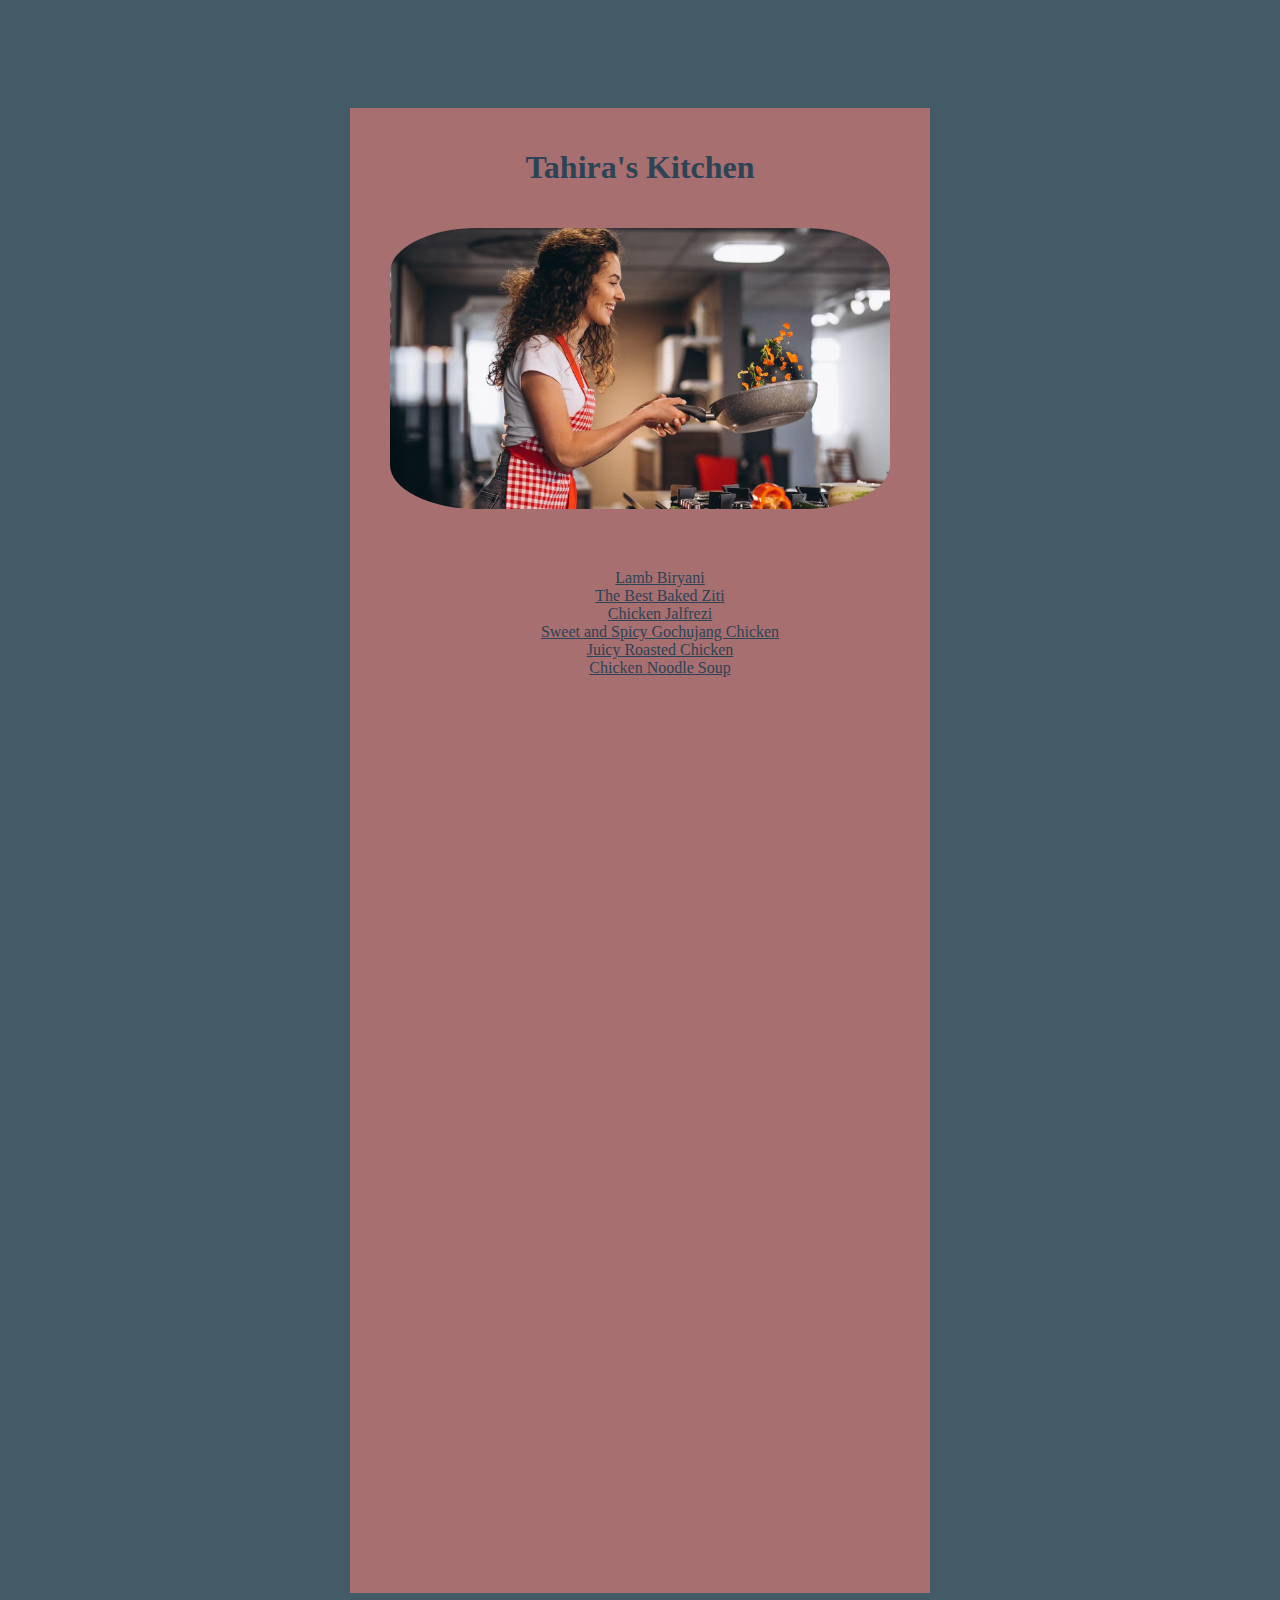
<file: index.html>
<!DOCTYPE html>
<html lang="en">
<head>
    <meta charset="UTF-8">
    <meta http-equiv="X-UA-Compatible" content="IE=edge">
    <meta name="viewport" content="width=device-width, initial-scale=1.0">
    <link rel="stylesheet" href="styles.css">
    <title>Odin Recipes</title>
</head>
<body>
    <div class="container">
    <sectipn>
    <h1>Tahira's Kitchen</h1>
    <img src="/images/cooking.avif" width="500px">
</sectipn>
    <div class="recipelist">
    <ul class="list">
       <a href="/recipes/biryani.html"><li>Lamb Biryani</li><a></a>
       <a href="/recipes/pasta.html"><li>The Best Baked Ziti</li></a> 
        <a href="/recipes/jalfrezi.html"><li>Chicken Jalfrezi</li></a>
       <a href="/recipes/gochujan.html"> <li>Sweet and Spicy Gochujang Chicken</li></a>
       <a href="/recipes/roast-chicken.html"><li>Juicy Roasted Chicken</li></a> 
        <a href="/recipes/soup.html"><li>Chicken Noodle Soup</li></a>
    </ul>
</div>
    </div>
</body>
</html>
</file>
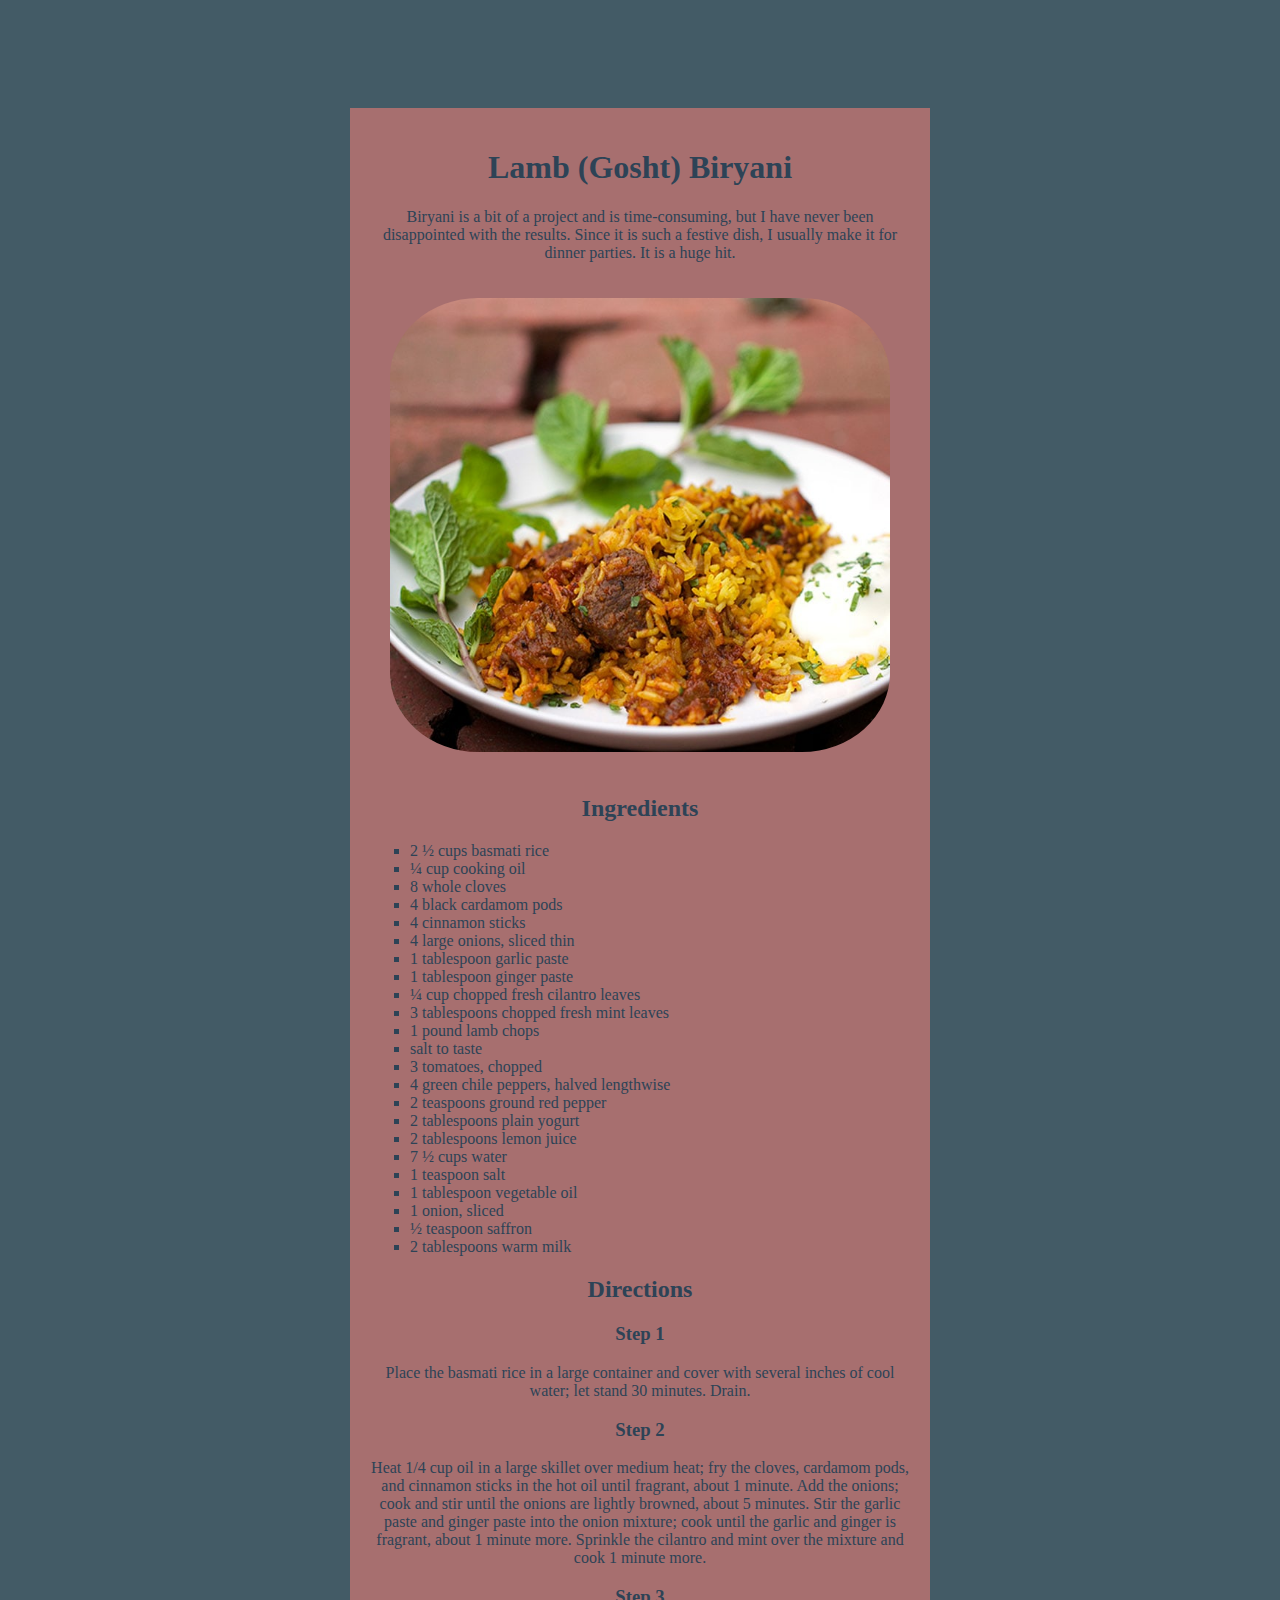
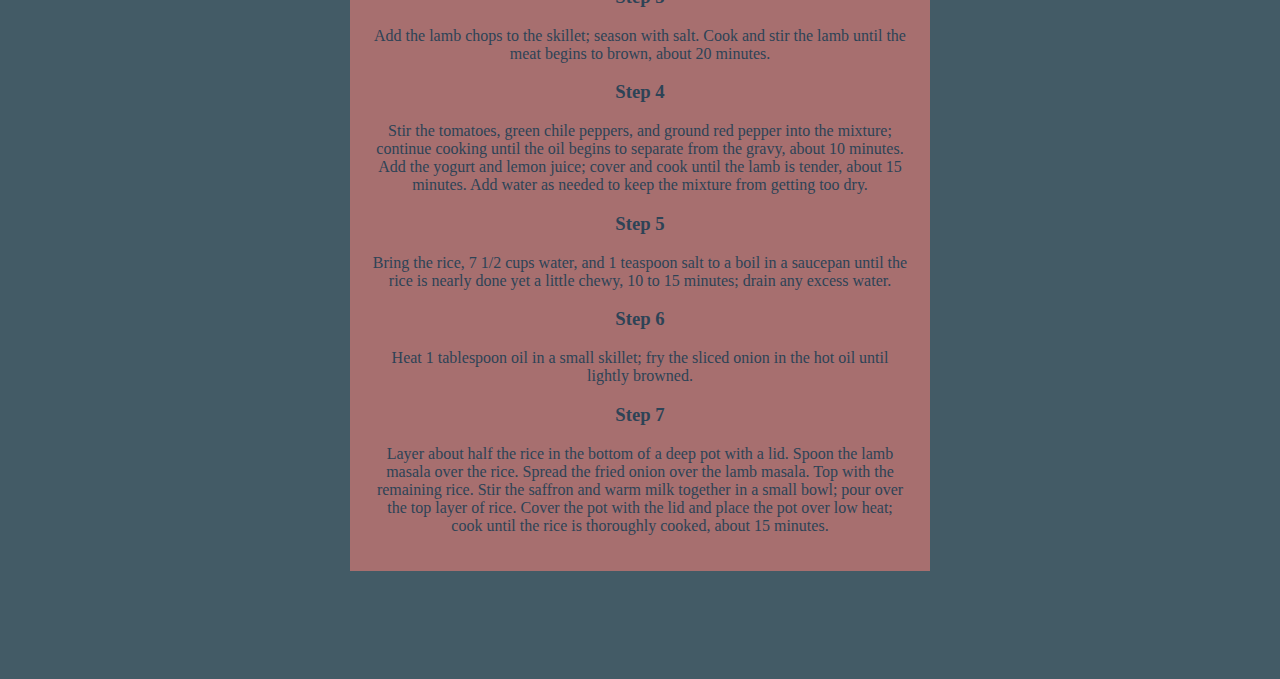
<file: recipes/biryani.html>
<!DOCTYPE html>
<html lang="en">
<head>
    <meta charset="UTF-8">
    <meta http-equiv="X-UA-Compatible" content="IE=edge">
    <meta name="viewport" content="width=device-width, initial-scale=1.0">
    <link rel="stylesheet" href="../styles.css">
    <title>Lamb Biryani</title>
</head>
<body>
    <div class="container">
    <section>
    <h1>Lamb (Gosht) Biryani</h1>
    <p>Biryani is a bit of a project and is time-consuming, but I have never been disappointed with the results. Since it is such a festive dish, I usually make it for dinner parties. It is a huge hit.</p>
    <img src="../images/lamb-biryani-680-web.jpg" alt="biryani" width="500">
</section>
    <h2>Ingredients</h2>
    <ul id="ingredients">
        <li>2 ½ cups basmati rice</li>
        <li>¼ cup cooking oil</li>
        <li>8 whole cloves</li>
        <li>4 black cardamom pods</li>
        <li>4 cinnamon sticks</li>
        <li>4 large onions, sliced thin</li>
        <li>1 tablespoon garlic paste</li>
        <li>1 tablespoon ginger paste</li>
        <li>¼ cup chopped fresh cilantro leaves</li>
        <li>3 tablespoons chopped fresh mint leaves</li>
        <li>1 pound lamb chops</li>
        <li>salt to taste</li>
        <li>3 tomatoes, chopped</li>
        <li>4 green chile peppers, halved lengthwise</li>
        <li>2 teaspoons ground red pepper</li>
        <li>2 tablespoons plain yogurt</li>
        <li>2 tablespoons lemon juice</li>
        <li>7 ½ cups water</li>
        <li>1 teaspoon salt</li>
        <li>1 tablespoon vegetable oil</li>
        <li>1 onion, sliced</li>
        <li>½ teaspoon saffron</li>
        <li>2 tablespoons warm milk</li>
    </ul>
        <h2>Directions</h2>
        <h3>Step 1</h3>
        <p>Place the basmati rice in a large container and cover with several inches of cool water; let stand 30 minutes. Drain.</p>
        <h3>Step 2</h3>
        <p>Heat 1/4 cup oil in a large skillet over medium heat; fry the cloves, cardamom pods, and cinnamon sticks in the hot oil until fragrant, about 1 minute. Add the onions; cook and stir until the onions are lightly browned, about 5 minutes. Stir the garlic paste and ginger paste into the onion mixture; cook until the garlic and ginger is fragrant, about 1 minute more. Sprinkle the cilantro and mint over the mixture and cook 1 minute more.</p>
        <h3>Step 3</h3>
        <p>Add the lamb chops to the skillet; season with salt. Cook and stir the lamb until the meat begins to brown, about 20 minutes.</p>
        <h3> Step 4</h3>
        <p>
            Stir the tomatoes, green chile peppers, and ground red pepper into the mixture; continue cooking until the oil begins to separate from the gravy, about 10 minutes. Add the yogurt and lemon juice; cover and cook until the lamb is tender, about 15 minutes. Add water as needed to keep the mixture from getting too dry.
            
            </p>
        <h3>Step 5</h3>
        <p>Bring the rice, 7 1/2 cups water, and 1 teaspoon salt to a boil in a saucepan until the rice is nearly done yet a little chewy, 10 to 15 minutes; drain any excess water.

        </p>
        <h3>Step 6</h3>
        <p>Heat 1 tablespoon oil in a small skillet; fry the sliced onion in the hot oil until lightly browned.</p>
        <h3> Step 7</h3>
        <p>Layer about half the rice in the bottom of a deep pot with a lid. Spoon the lamb masala over the rice. Spread the fried onion over the lamb masala. Top with the remaining rice. Stir the saffron and warm milk together in a small bowl; pour over the top layer of rice. Cover the pot with the lid and place the pot over low heat; cook until the rice is thoroughly cooked, about 15 minutes.</p>
    </div>
    
</body>
</html>
</file>
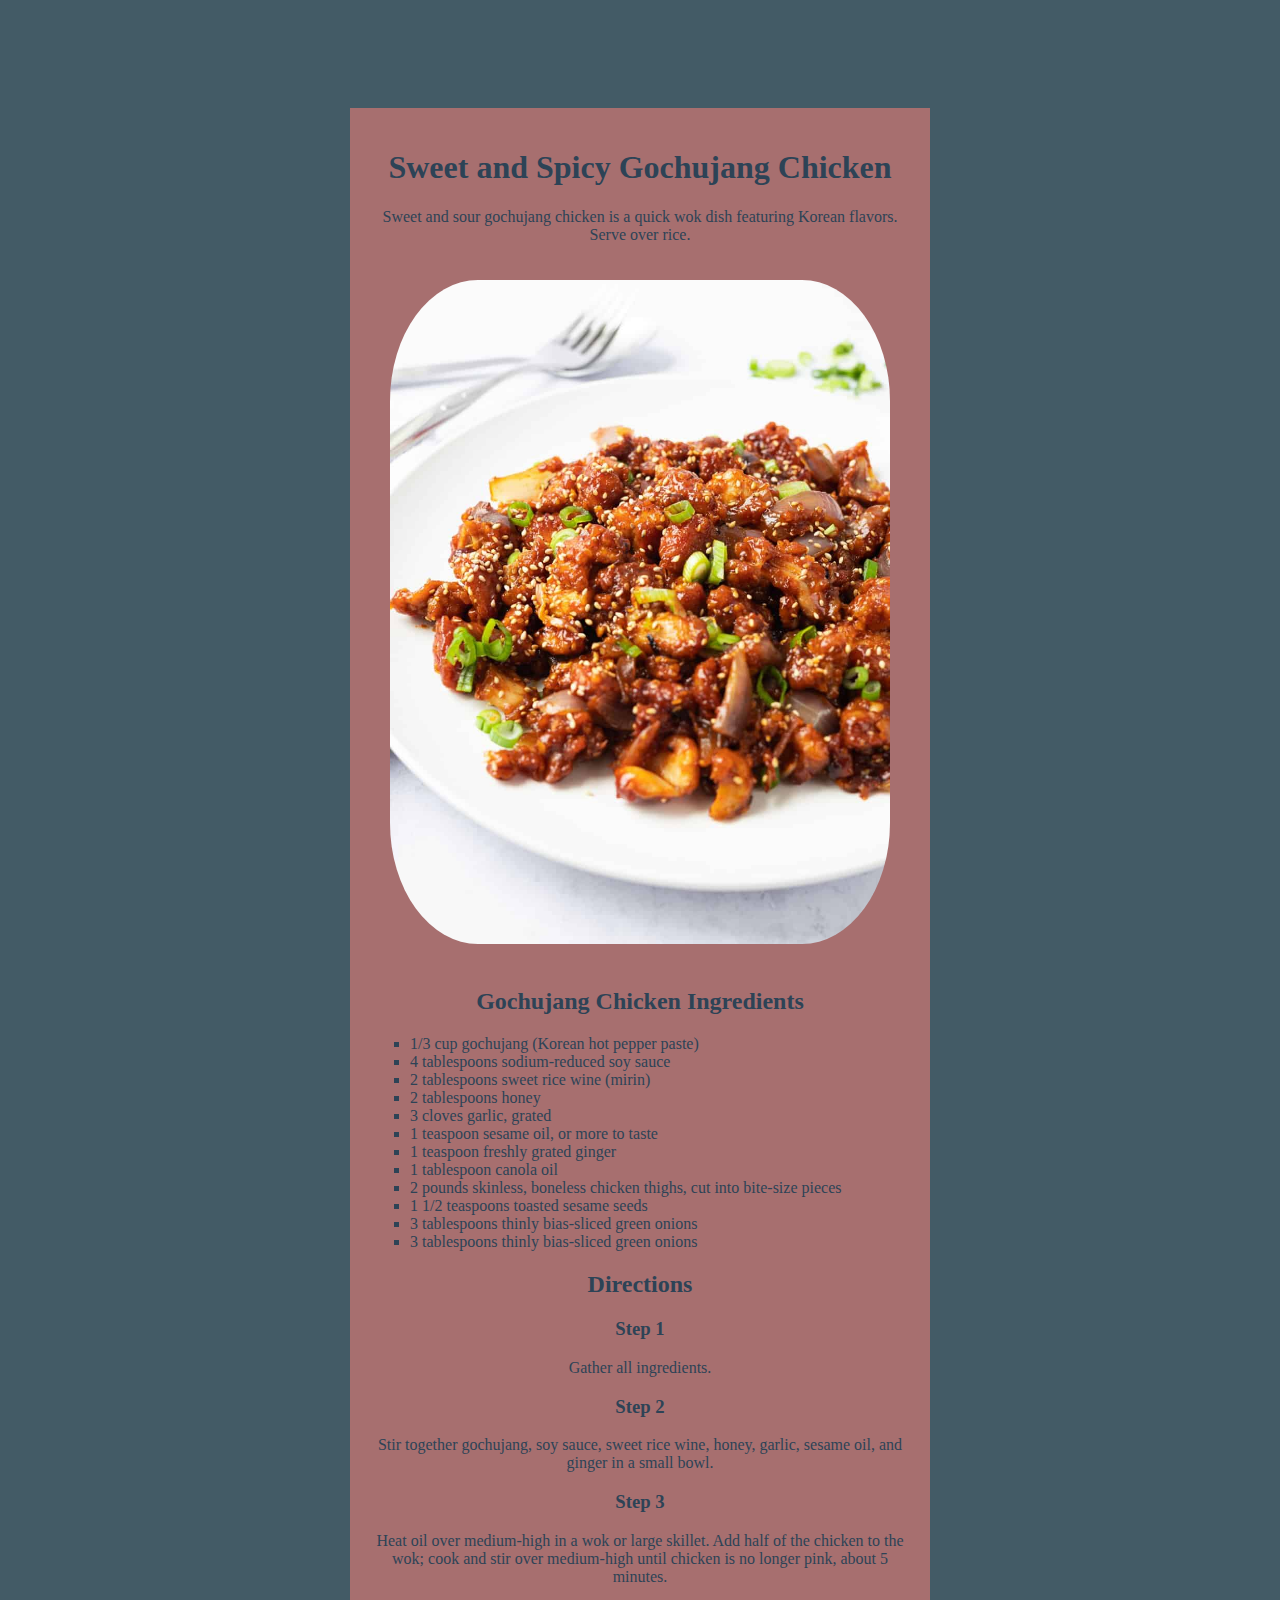
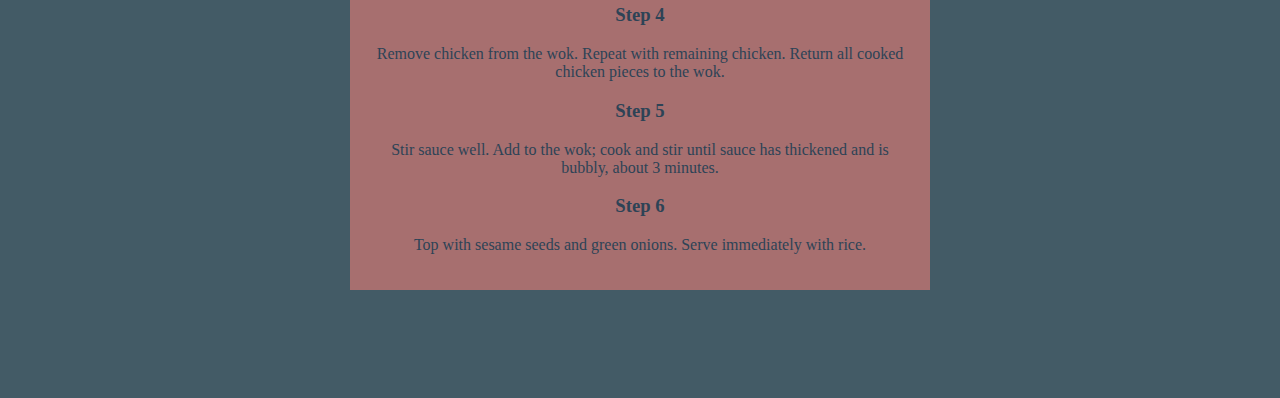
<file: recipes/gochujan.html>
<!DOCTYPE html>
<html lang="en">
<head>
    <meta charset="UTF-8">
    <meta http-equiv="X-UA-Compatible" content="IE=edge">
    <meta name="viewport" content="width=device-width, initial-scale=1.0">
    <link rel="stylesheet" href="../styles.css">
    <title>Sweet and Spicy Gochujang Chicken</title>
</head>
<body>
    <div class="container">
    <section>
    <h1>Sweet and Spicy Gochujang Chicken</h1>
    <p>Sweet and sour gochujang chicken is a quick wok dish featuring Korean flavors. Serve over rice.</p>
    <img src="../images/Korean-Gochujang-Chicken-3.jpg" alt="gochujang" width="500">
</section>
    
    <h2>Gochujang Chicken Ingredients</h2>
    <ul id="ingredients">
        <li>1/3 cup gochujang (Korean hot pepper paste)</li>
        <li>4 tablespoons sodium-reduced soy sauce</li>
        <li>2 tablespoons sweet rice wine (mirin)</li>
        <li>2 tablespoons honey</li>
        <li>3 cloves garlic, grated</li>
        <li>1 teaspoon sesame oil, or more to taste</li>
        <li>1 teaspoon freshly grated ginger</li>
        <li>1 tablespoon canola oil</li>
        <li>2 pounds skinless, boneless chicken thighs, cut into bite-size pieces

        </li>
        <li>1 1/2 teaspoons toasted sesame seeds</li>
        <li>3 tablespoons thinly bias-sliced green onions</li>
        <li>3 tablespoons thinly bias-sliced green onions</li>
        
    </ul>
    <h2>Directions</h2>
    <h3>Step 1</h3>
    <p>Gather all ingredients.</p>
    <h3>Step 2</h3>
    <p>Stir together gochujang, soy sauce, sweet rice wine, honey, garlic, sesame oil, and ginger in a small bowl.

    </p>
    <h3>Step 3</h3>
    <p>Heat oil over medium-high in a wok or large skillet. Add half of the chicken to the wok; cook and stir over medium-high until chicken is no longer pink, about 5 minutes.</p>
    <h3>Step 4</h3>
    <p>Remove chicken from the wok. Repeat with remaining chicken. Return
        all cooked chicken pieces to the wok.</p>
    <h3>Step 5</h3>
    <p>Stir sauce well. Add to the wok; cook and stir until sauce has thickened and is bubbly, about 3 minutes.</p>
    <h3>Step 6</h3>
    <p>Top with sesame seeds and green onions. Serve immediately with rice.</p>
</div>
</body>
</html>
</file>
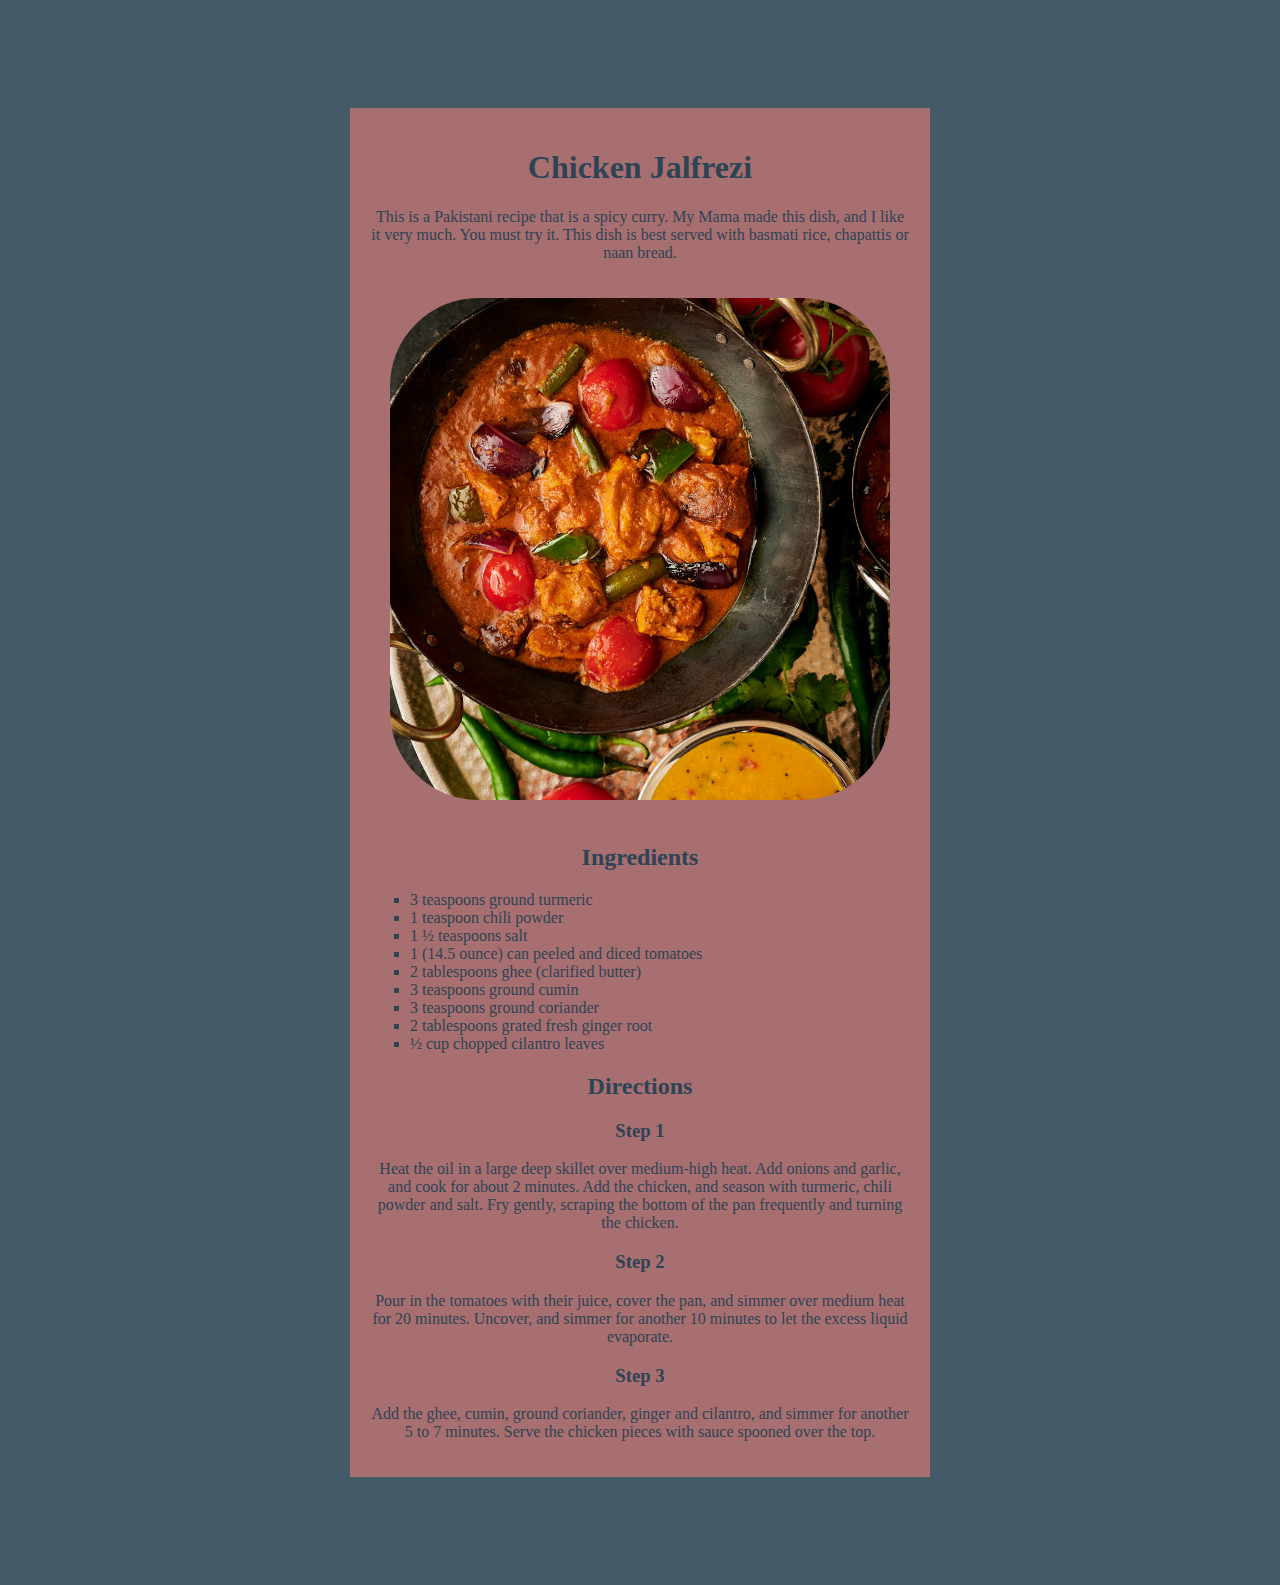
<file: recipes/jalfrezi.html>
<!DOCTYPE html>
<html lang="en">
<head>
    <meta charset="UTF-8">
    <meta http-equiv="X-UA-Compatible" content="IE=edge">
    <meta name="viewport" content="width=device-width, initial-scale=1.0">
    <link rel="stylesheet" href="../styles.css">
    <title>Chicken Jalfrezi</title>
</head>
<body>
    <div class="container">
    <section>
    <h1>Chicken Jalfrezi</h1>
    <p>This is a Pakistani recipe that is a spicy curry. My Mama made this dish, and I like it very much. You must try it. This dish is best served with basmati rice, chapattis or naan bread.</p>
    <img src="../images/jalfrezirestaurantstyletopbowl.jpg" alt="jalfrezi" width="500">
</section>
    <h2>Ingredients</h2>
    <ul id="ingredients">
        <li>3 teaspoons ground turmeric</li>
        <li>1 teaspoon chili powder</li>
        <li>1 ½ teaspoons salt</li>
        <li>1 (14.5 ounce) can peeled and diced tomatoes</li>
        <li>2 tablespoons ghee (clarified butter)</li>
        <li>3 teaspoons ground cumin</li>
        <li>3 teaspoons ground coriander</li>
        <li>2 tablespoons grated fresh ginger root</li>
        <li>½ cup chopped cilantro leaves</li>

    </ul>
    <h2>Directions</h2>
    <h3>Step 1</h3>
    <p>Heat the oil in a large deep skillet over medium-high heat. Add onions and garlic, and cook for about 2 minutes. Add the chicken, and season with turmeric, chili powder and salt. Fry gently, scraping the bottom of the pan frequently and turning the chicken.</p>
    <h3>Step 2</h3>
    <p>Pour in the tomatoes with their juice, cover the pan, and simmer over medium heat for 20 minutes. Uncover, and simmer for another 10 minutes to let the excess liquid evaporate.

    </p>
    <h3>Step 3</h3>
    <p>Add the ghee, cumin, ground coriander, ginger and cilantro, and simmer for another 5 to 7 minutes. Serve the chicken pieces with sauce spooned over the top.

    </p>
</div>
</body>
</html>
</file>
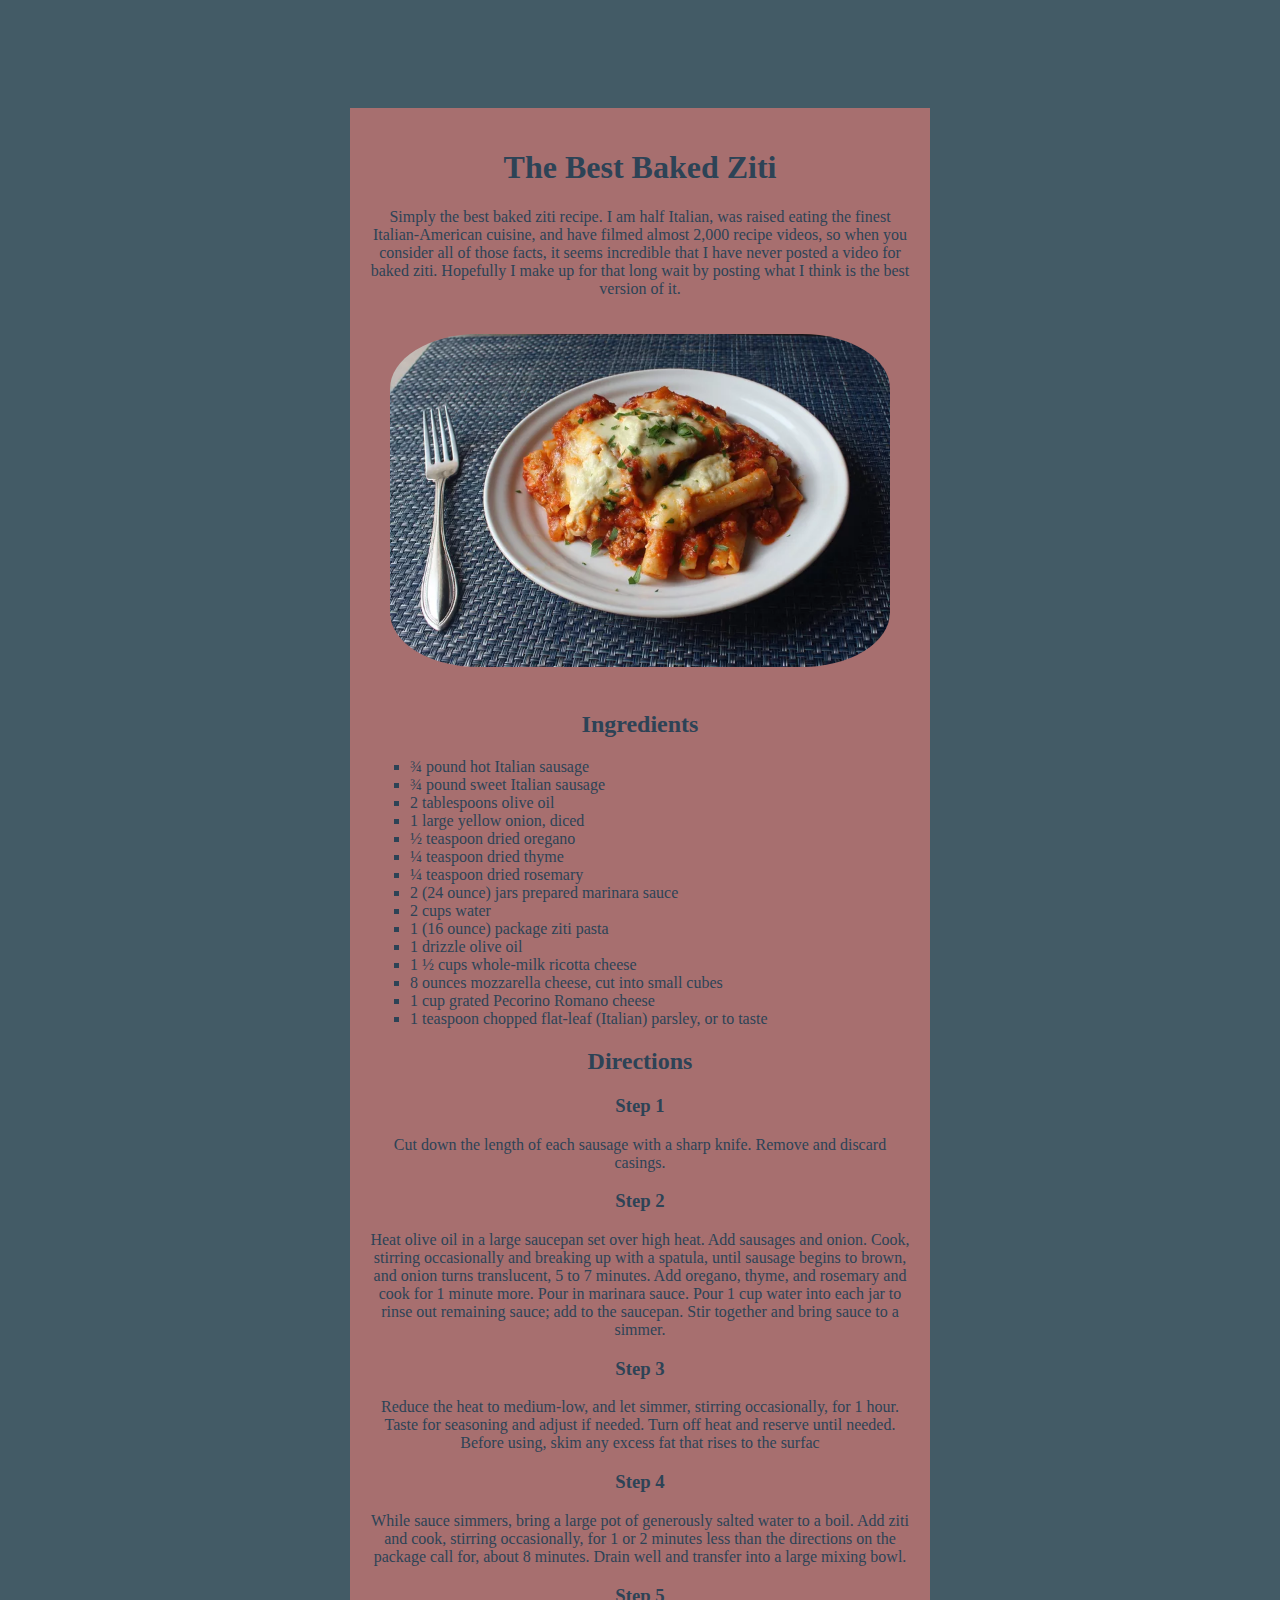
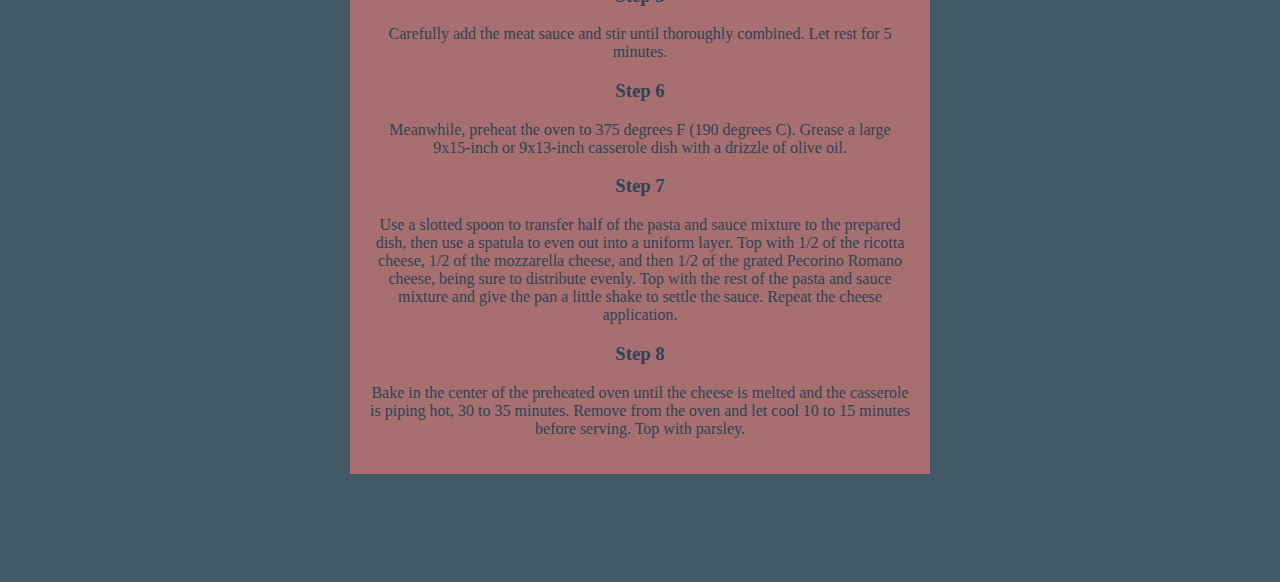
<file: recipes/pasta.html>
<!DOCTYPE html>
<html lang="en">
<head>
    <meta charset="UTF-8">
    <meta http-equiv="X-UA-Compatible" content="IE=edge">
    <meta name="viewport" content="width=device-width, initial-scale=1.0">
    <link rel="stylesheet" href="../styles.css">
    <title>The Best Baked Ziti</title>
</head>
<body>
    <div class="container">
    <section>
    <h1>The Best Baked Ziti</h1>
    <p>Simply the best baked ziti recipe. I am half Italian, was raised eating the finest Italian-American cuisine, and have filmed almost 2,000 recipe videos, so when you consider all of those facts, it seems incredible that I have never posted a video for baked ziti. Hopefully I make up for that long wait by posting what I think is the best version of it.</p>
    <img src="../images/8564989-the-best-baked-ziti-chef-john-2000-8dd0231810274f7e9e70b22a8b37fb5d.webp" alt="pasta" width="500">
</section>
    <h2>Ingredients</h2>
    <ul id="ingredients">
        <li>¾ pound hot Italian sausage</li>
        <li>¾ pound sweet Italian sausage</li>
        <li>2 tablespoons olive oil</li>
        <li>1 large yellow onion, diced</li>
        <li>½ teaspoon dried oregano</li>
        <li>¼ teaspoon dried thyme</li>
        <li>¼ teaspoon dried rosemary</li>
        <li>2 (24 ounce) jars prepared marinara sauce </li>
        <li>2 cups water</li>
        <li>1 (16 ounce) package ziti pasta</li>
        <li>1 drizzle olive oil</li>
        <li>1 ½ cups whole-milk ricotta cheese</li>
        <li>8 ounces mozzarella cheese, cut into small cubes</li>
        <li>1 cup grated Pecorino Romano cheese</li>
        <li>1 teaspoon chopped flat-leaf (Italian) parsley, or to taste</li>
    </ul>
    <h2>Directions</h2>
    <h3>Step 1</h3>
    <p>Cut down the length of each sausage with a sharp knife. Remove and discard casings.</p>
    <h3>Step 2</h3>
    <p>Heat olive oil in a large saucepan set over high heat. Add sausages and onion. Cook, stirring occasionally and breaking up with a spatula, until sausage begins to brown, and onion turns translucent, 5 to 7 minutes. Add oregano, thyme, and rosemary and cook for 1 minute more. Pour in marinara sauce. Pour 1 cup water into each jar to rinse out remaining sauce; add to the saucepan. Stir together and bring sauce to a simmer.</p>
    <h3>Step 3</h3>
    <p>Reduce the heat to medium-low, and let simmer, stirring occasionally, for 1 hour. Taste for seasoning and adjust if needed. Turn off heat and reserve until needed. Before using, skim any excess fat that rises to the surfac</p>
    <h3>Step 4</h3>
    <p>While sauce simmers, bring a large pot of generously salted water to a boil. Add ziti and cook, stirring occasionally, for 1 or 2 minutes less than the directions on the package call for, about 8 minutes. Drain well and transfer into a large mixing bowl.</p>
    <h3>Step 5</h3>
    <p>Carefully add the meat sauce and stir until thoroughly combined. Let rest for 5 minutes.</p>
    <h3>Step 6</h3>
    <p>Meanwhile, preheat the oven to 375 degrees F (190 degrees C). Grease a large 9x15-inch or 9x13-inch casserole dish with a drizzle of olive oil.</p>
    <h3>Step 7</h3>
    <p>Use a slotted spoon to transfer half of the pasta and sauce mixture to the prepared dish, then use a spatula to even out into a uniform layer. Top with 1/2 of the ricotta cheese, 1/2 of the mozzarella cheese, and then 1/2 of the grated Pecorino Romano cheese, being sure to distribute evenly. Top with the rest of the pasta and sauce mixture and give the pan a little shake to settle the sauce. Repeat the cheese application.

    </p>
    <h3>Step 8</h3>
    <p>Bake in the center of the preheated oven until the cheese is melted and the casserole is piping hot, 30 to 35 minutes. Remove from the oven and let cool 10 to 15 minutes before serving. Top with parsley.</p>
</body>
</div>
</html>
</file>
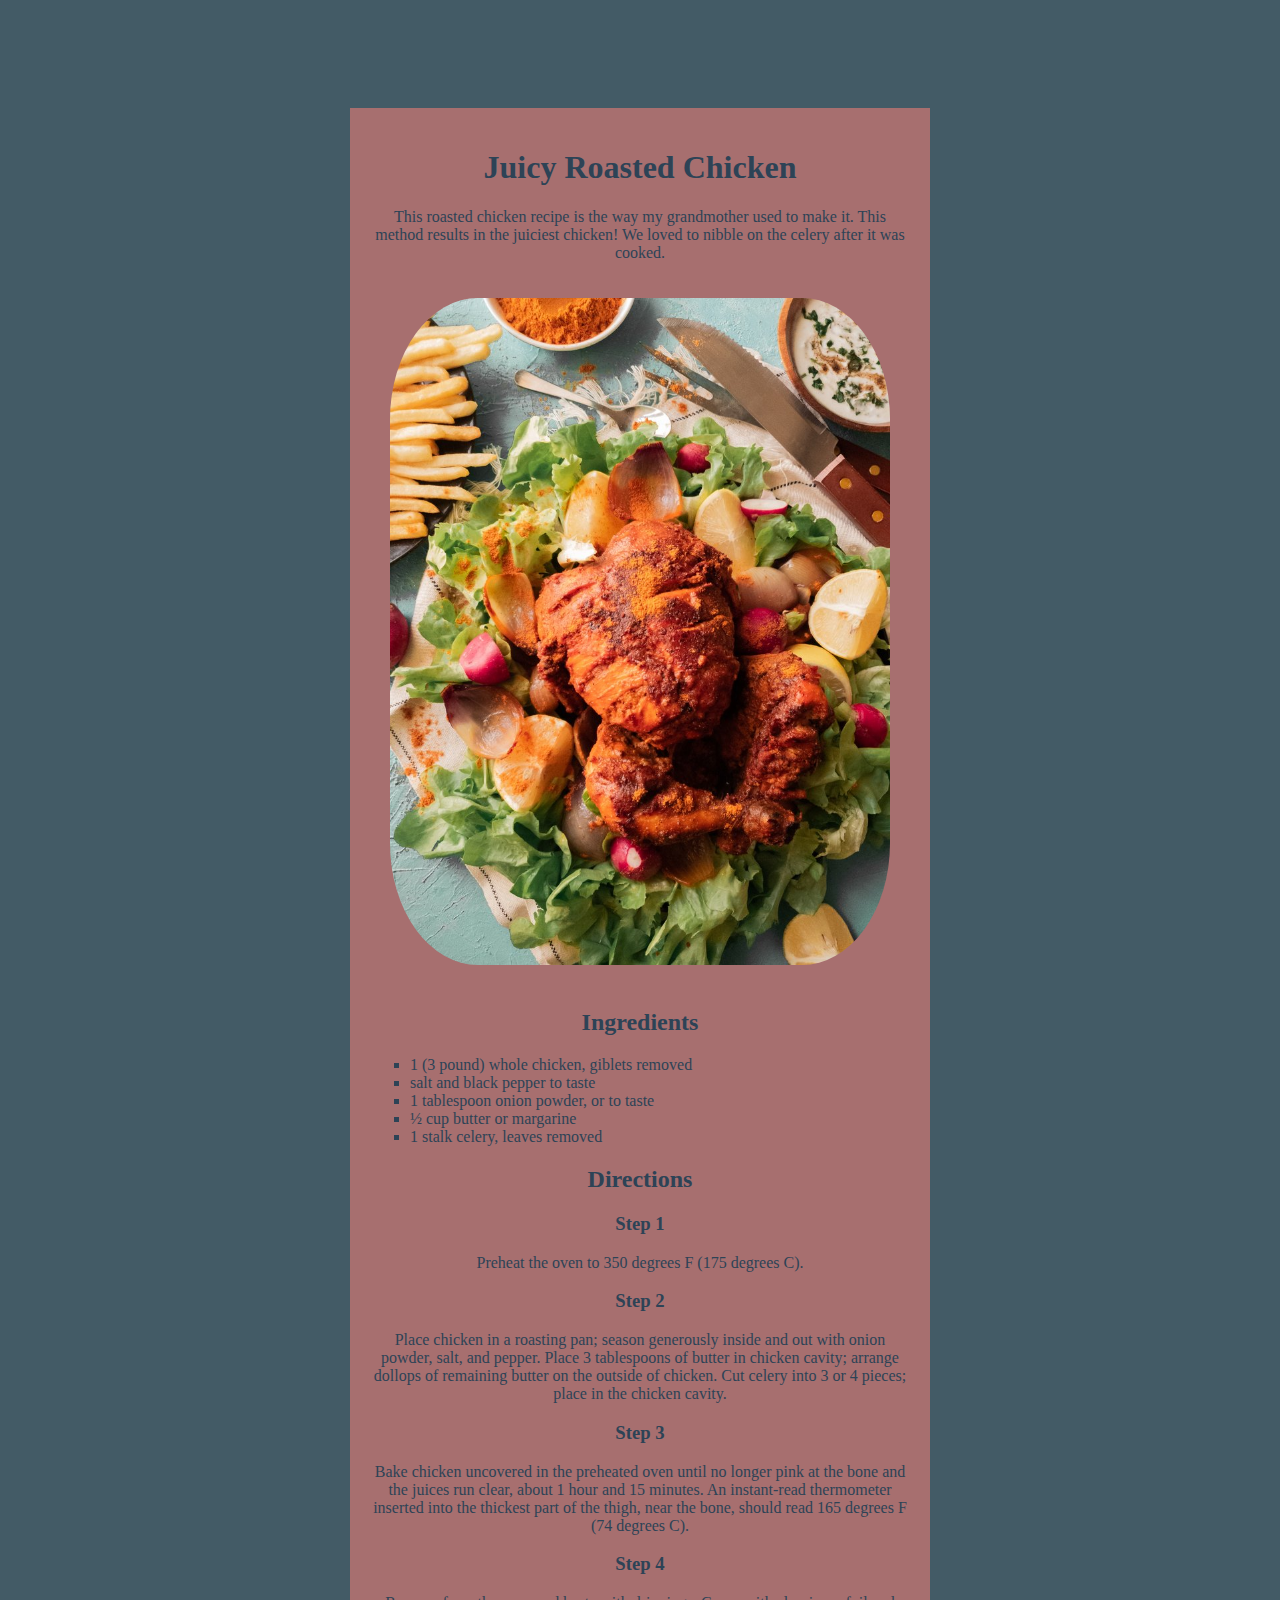
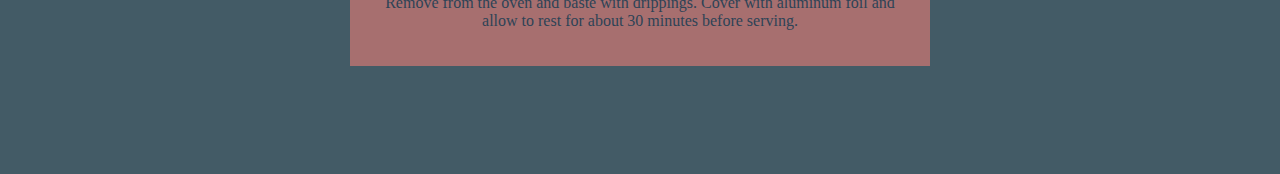
<file: recipes/roast-chicken.html>
<!DOCTYPE html>
<html lang="en">
<head>
    <meta charset="UTF-8">
    <meta http-equiv="X-UA-Compatible" content="IE=edge">
    <meta name="viewport" content="width=device-width, initial-scale=1.0">
    <link rel="stylesheet" href="../styles.css">
    <title>Juicy Roasted Chicken</title>
</head>
<body>
    <div class="container">
        <section>
    <h1>Juicy Roasted Chicken</h1>
    <p>This roasted chicken recipe is the way my grandmother used to make it. This method results in the juiciest chicken! We loved to nibble on the celery after it was cooked.</p>
    <img src="../images/lahori-chargha-13.jpg" alt="chicken-roast" width="500">
</section>
    <h2>Ingredients</h2>
    <ul id="ingredients">
        <li>1 (3 pound) whole chicken, giblets removed</li> 
        <li>salt and black pepper to taste</li> 
        <li>1 tablespoon onion powder, or to taste</li> 
        <li>½ cup butter or margarine</li> 
        <li>1 stalk celery, leaves removed</li> 
    </ul>
    <h2>Directions</h2>
    <h3>Step 1</h3>
    <p>Preheat the oven to 350 degrees F (175 degrees C).</p>
    <h3>Step 2</h3>
    <p>Place chicken in a roasting pan; season generously inside and out with onion powder, salt, and pepper. Place 3 tablespoons of butter in chicken cavity; arrange dollops of remaining butter on the outside of chicken. Cut celery into 3 or 4 pieces; place in the chicken cavity.

    </p>
    <h3>Step 3</h3>
    <p>Bake chicken uncovered in the preheated oven until no longer pink at the bone and the juices run clear, about 1 hour and 15 minutes. An instant-read thermometer inserted into the thickest part of the thigh, near the bone, should read 165 degrees F (74 degrees C).

    </p>
    <h3>Step 4</h3>
    <p>Remove from the oven and baste with drippings. Cover with aluminum foil and allow to rest for about 30 minutes before serving.

    </p>
</div>
</body>
</html>
</file>
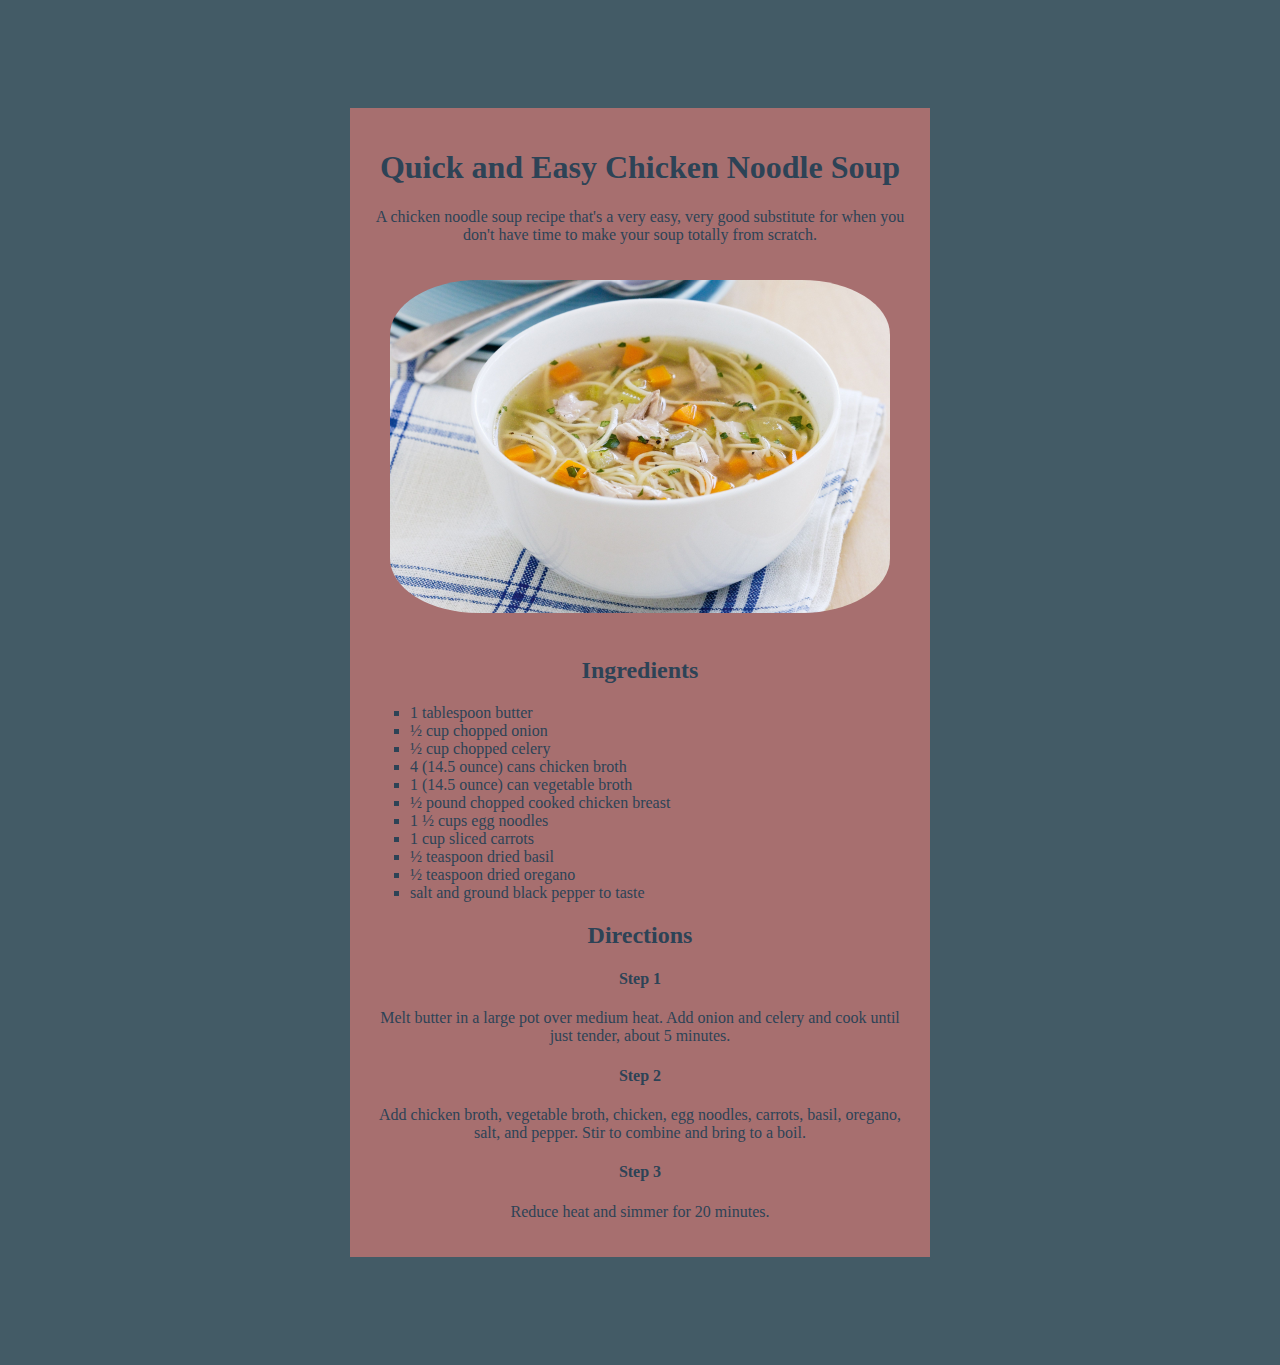
<file: recipes/soup.html>
<!DOCTYPE html>
<html lang="en">
<head>
    <meta charset="UTF-8">
    <meta http-equiv="X-UA-Compatible" content="IE=edge">
    <meta name="viewport" content="width=device-width, initial-scale=1.0">
    <link rel="stylesheet" href="../styles.css">
    <title>Chicken Noodle Soup</title>
</head>
<body>
    <div class="container">
        <section>
    <h1>Quick and Easy Chicken Noodle Soup</h1>
    <p>A chicken noodle soup recipe that's a very easy, very good substitute for when you don't have time to make your soup totally from scratch.</p>
    <img src="../images/chicken-noodle-soup-80035-1.jpeg" alt="Soup" width="500">
</section>
    <h2>Ingredients</h2>
    <ul id="ingredients">
        <li>1 tablespoon butter</li>
        <li>½ cup chopped onion</li>
        <li>½ cup chopped celery</li>
        <li>4 (14.5 ounce) cans chicken broth</li>
        <li>1 (14.5 ounce) can vegetable broth</li>
        <li>½ pound chopped cooked chicken breast</li>
        <li>1 ½ cups egg noodles</li>
        <li>1 cup sliced carrots   </li>
        <li>½ teaspoon dried basil</li>
        <li>½ teaspoon dried oregano</li>
        <li>salt and ground black pepper to taste</li>
    </ul>
    <h2>Directions</h2>
    <h4>Step 1</h4>
    <p>Melt butter in a large pot over medium heat. Add onion and celery and cook until just tender, about 5 minutes.

    </p>
    <h4>Step 2</h4>
    <p>Add chicken broth, vegetable broth, chicken, egg noodles, carrots, basil, oregano, salt, and pepper. Stir to combine and bring to a boil.

    </p>
    <h4>Step 3</h4>
    <p>Reduce heat and simmer for 20 minutes.

    </p>
</div>

</body>
</html>
</file>
<file: styles.css>
*{
   
    color:#2D4356;
}
body{
    background-color:#435B66;
    justify-content: center;
    padding: 100px;
   
}
.container{
     background-color:#A76F6F;
     padding: 20px;
     width: 540px;
     margin: auto;
     text-align: center;
}
.recipelist{
    width: 500px;
    height: 1000px;
    background-color:#A76F6F ;
    text-align: center;
    text-decoration: none;
    margin: auto;
    padding:20px;

}
#ingredients{
    text-align: left;
    list-style-type: square;
}
list{
    text-decoration: none;
    list-style-type: none;
}

ul{
    text-decoration: none;
    list-style-type: none;
} 
img {
    max-width: 100%;
    height: auto;
    padding: 20px;
    border-radius: 20%;
  }
</file>
